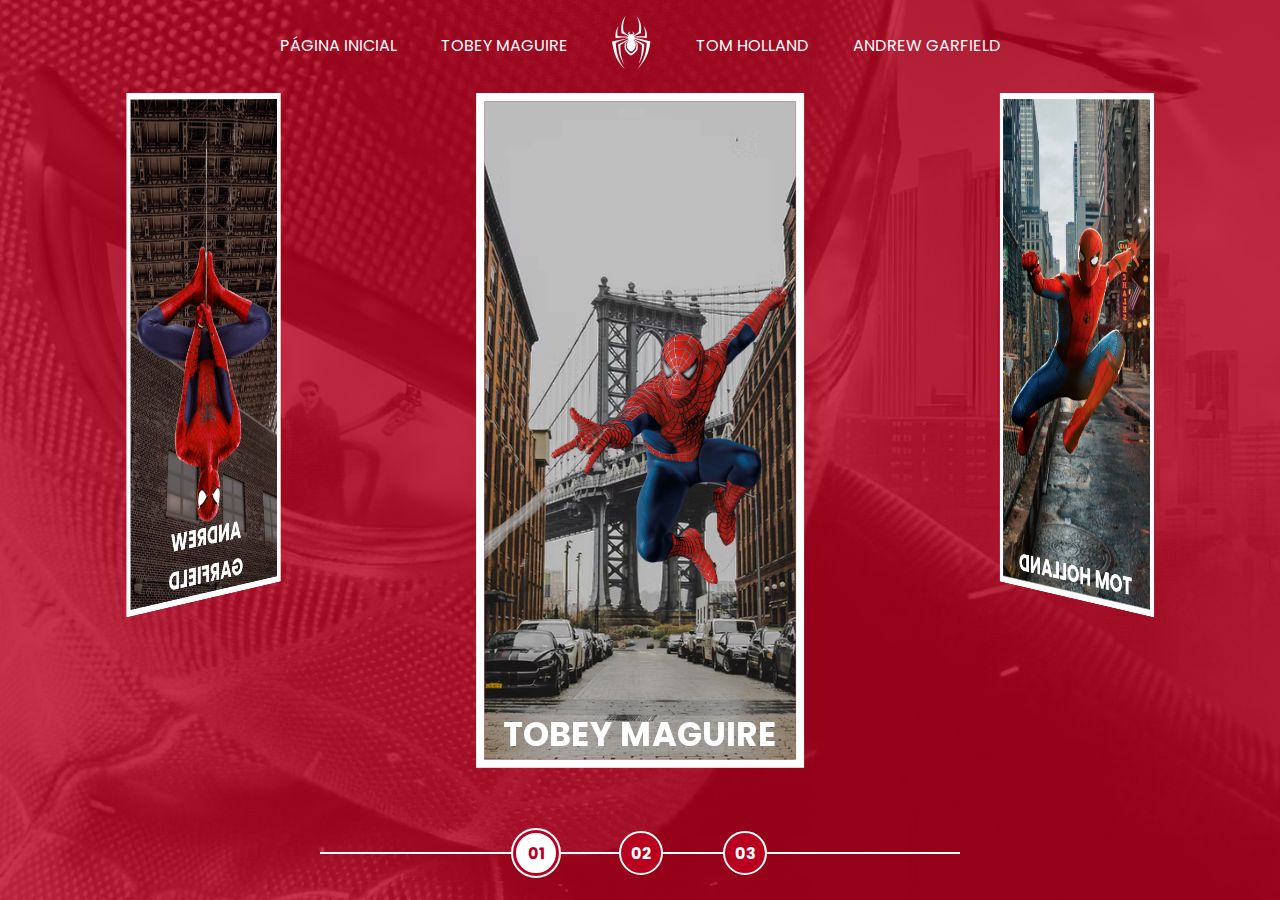
<file: index.html>
<!DOCTYPE html>
<html lang="pt-br">

<head>
    <meta charset="UTF-8">
    <meta name="viewport" content="width=device-width, initial-scale=1.0">
    <link rel="stylesheet" href="./assets/css/home-page-styles.css">
    <script src="./assets/scripts/script.js"></script>
    <title>Spider man multiverso</title>
</head>

<body>
    <nav class="s-menu">
        <ul>
            <li class="s-menu__item">
                <a href="/" id="">Página inicial</a>
            </li>
            <li class="s-menu__item">
                <a href="./pages/tobey-maguire/spiderman1.html" id="">Tobey Maguire</a>
            </li>
            <li class="s-menu__item s-menu__icon">
                <img src="assets/images/icons/spider.svg" alt="spider-man">
            </li>
            <li class="s-menu__item">
                <a href="./pages/tom-holland/spiderman1.html" id="">Tom Holland</a>
            </li>
            <li class="s-menu__item">
                <a href="./pages/andrew-garfield/spiderman1.html" id="">Andrew Garfield</a>
            </li>

        </ul>
    </nav>
<div class="s-container">
    <div class="s-cards-carousel">
        <a href="./pages/tobey-maguire/spiderman1.html" class="s-card" id="spider-man-01">
            <img class="s-card__background" src="./assets/images/pic-sm-bg-01.jpg" alt="fundo Tobey Maguire">
            <img class="s-card__image" src="./assets/images/spider-man-01.png" alt="Tobey Maguire">
            <h2 class="s-card__title">Tobey Maguire</h2>
        </a>
        <a href="./pages/tom-holland/spiderman1.html" class="s-card" id="spider-man-02">
            <img class="s-card__background" src="./assets/images/pic-sm-bg-02.jpg" alt="fundo Tom Holland">
            <img class="s-card__image" src="./assets/images/spider-man-02.png" alt="Tom Holland">
            <h2 class="s-card__title">Tom Holland</h2>
        </a>
        <a href="./pages/andrew-garfield/spiderman1.html" class="s-card" id="spider-man-03">
            <img class="s-card__background" src="./assets/images/pic-sm-bg-03.jpg" alt="Fundo de Andrew Garfield">
            <img class="s-card__image" src="./assets/images/spider-man-03.png" alt="Andrew Garfield">
            <h2 class="s-card__title">Andrew Garfield</h2>
        </a>
    </div>
</div>


<div class="s-controller">
    <div id="1" onclick="selectCarouselItem(this)" class="s-controller__button s-controller__button--active">
        01
    </div>
    <div id="2" onclick="selectCarouselItem(this)" class="s-controller__button">
        02
    </div>
    <div id="3" onclick="selectCarouselItem(this)" class="s-controller__button">
        03
    </div>
    <div class="s-controller__line"></div>
    <!-- <script src="assets/scripts/index.js" rener></script> -->
    <!-- <script src="assets/scripts/script.js" rener></script> -->
</body>

</html>
</file>
<file: assets/css/home-page-styles.css>
@import url('reset.css');
@import url('global.css');

body {
  background-color: var(--primary-color);
}

body::before {
  content: "";
  background-image: url('../images/spider-man-background.jpg');
  background-repeat: no-repeat;
  background-position: center;
  background-size: cover;
  width: 100%;
  height: 100%;
  position: absolute;
  opacity: 0.2;
  transition: background-image 1s ease-in-out, opacity 1s ease-in-out;
}

.s-menu {
  padding: 1rem 0;
  width: 100%;
  text-align: center;
  position: relative;
}

.s-menu__item {
  display: inline-block;
  text-transform: uppercase;
  margin: 0 1.25rem;
}

.s-menu__icon {
  width: 2.5rem;
  margin: 0 1.25rem;
  vertical-align: middle;
}

.s-container {
  position: relative;
  display: flex;
  align-items: center;
  justify-content: space-evenly;
  perspective: 3000px;
}

.s-card {
  border: 0.5rem solid white;
  width: 100%;
  height: 70vh;
  position: absolute;
  transition: filter .5s ease-in-out;
}

.s-card:nth-child(1) {
  transform: rotateY(0deg) translateZ(50vw);
}

.s-card:nth-child(2) {
  transform: rotateY(120deg) translateZ(50vw);
}

.s-card:nth-child(3) {
  transform: rotateY(240deg) translateZ(50vw);
}

.s-card__background {
  width: 100%;
  height: 100%;
  object-fit: cover;
  position: absolute;
  opacity: 1;
  transition: opacity 1s ease-in-out;
}

.s-card__image {
  width: 100%;
  height: 100%;
  object-fit: contain;
  position: relative;
  transition: 1s ease-in-out;
}

.s-card__title {
  font-size: 2rem;
  text-transform: uppercase;
  text-align: center;
  position: absolute;
  width: 100%;
  bottom: 0;
  transition: bottom 1s ease-in-out;
}

.s-controller {
  position: absolute;
  display: flex;
  justify-content: center;
  align-items: center;
  margin-top: 3rem;
  bottom: 1.5rem;
  width: 100%;
}

.s-controller__button {
  display: flex;
  align-items: center;
  justify-content: center;
  width: 2.5rem;
  height: 2.5rem;
  border: 2px solid white;
  border-radius: 50%;
  background-color: var(--primary-color);
  text-align: center;
  font-size: 1rem;
  font-weight: bold;
  cursor: pointer;
  z-index: 1;
  transition: transform 0.3s ease-in-out;
}

.s-controller__button:hover {
  transform: scale(1.1);
}

.s-controller__button:nth-child(2) {
  margin: 0 3.75rem;
}

.s-controller__button--active {
  background-color: white;
  color: var(--primary-color);
  border: 0.1875rem solid var(--primary-color);
  outline: 0.125rem solid white;
}

.s-controller__line {
  background-color: white;
  width: 50%;
  height: 2px;
  position: absolute;
}

/* Hover Animation */

.s-card--hovered .s-card__background {
  cursor: pointer;
  opacity: 0;
}

.s-card--hovered .s-card__image {
  transform: scale(1.4);
  filter: drop-shadow(30px 10px 4px rgba(0, 0, 0, .5));
}

body#spider-man-01-hovered::before {
  background-image: url('../images/pic-sm-bg-01.jpg');
}

body#spider-man-02-hovered::before {
  background-image: url('../images/pic-sm-bg-02.jpg');
}

body#spider-man-03-hovered::before {
  background-image: url('../images/pic-sm-bg-03.jpg');
}

body[id^="spider-man-"]::before {
  opacity: 1;
}

body[id^="spider-man-"] .s-card:not(.s-card--hovered) {
  filter: grayscale(100%);
}

.s-card--hovered .s-card__title {
  bottom: 50%;
}

.s-cards-carousel {
  display: flex;
  justify-content: center;
  width: calc(100vw / 3 - 10%);
  transform-style: preserve-3d;
  transition: transform 0.4s ease-in;
  transform: translateZ(-40vw) rotateY(0deg);
}
</file>
